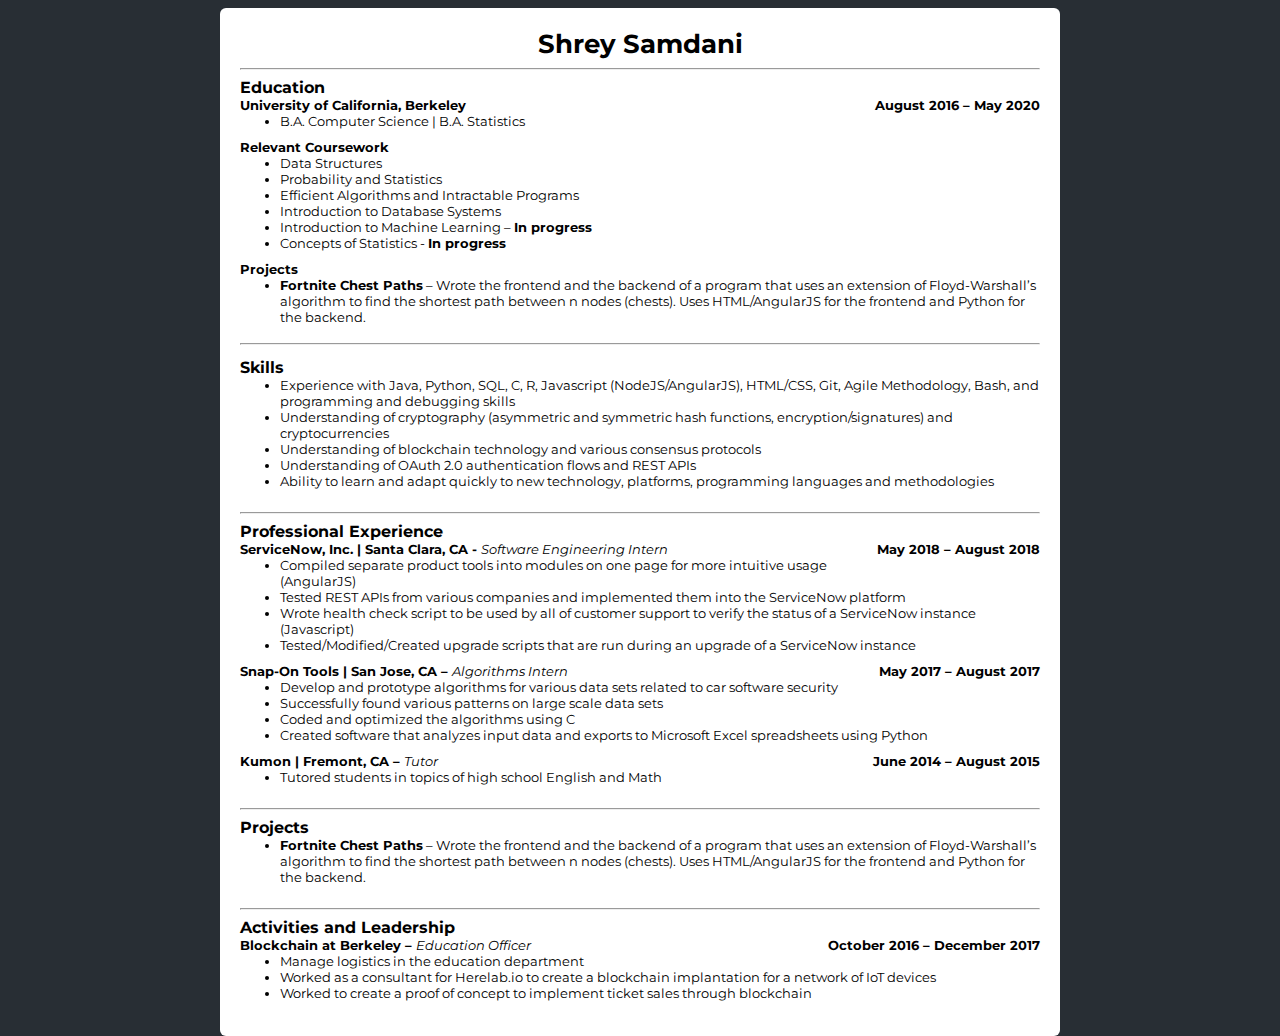
<file: resume.html>
<html>

<head>
    <style>
        @import url('https://fonts.googleapis.com/css?family=Montserrat:400,700,800,900');

        body {
        	background-color: 	#282E34;
        	/*height: 105%;*/
        
        }
        .resume {
            font-family: 'Montserrat', sans-serif;
            width: 80%;
            /*height: 97%;*/
            max-width: 800px;
            border-radius: 6px;
            padding: 20px 20px 20px 20px;
            background-color: #fff;
            position: absolute;
            left: 50%;
            transform: translateX(-50%);
            
        }
        
        .name {
            font-size: 26px;
            font-weight: bold;
        }
        
        .section {
            font-weight: bold;
            font-size: 16px;
            padding-bottom: 5px
        }
        
        .section > .subsection {
            padding-bottom: 10px font-weight: bold;
            font-size: 13px;
        }
        
        .section > .subsection >.date {
            float: right;
            display: inline;
            padding-bottom: 10px
        }
        
        .section > .subsection > .position {
            display: inline;
            font-style: italic;
            font-weight: normal;
        }
        
        ul {
            margin: auto;
            font-weight: normal;
            font-size: 13px;
            padding-bottom: 10px;
        }
    </style>
</head>

<body>

    <div class="resume">
        <center>
            <div class="name"> Shrey Samdani</div>
        </center>

        <hr/>
        <div class="section">Education
            <div class="subsection">University of California, Berkeley
                <div class="date">August 2016 – May 2020</div>

                <ul>
                    <li>B.A. Computer Science | B.A. Statistics</li>
                </ul>
            </div>
            <div class="subsection">
                Relevant Coursework
                <ul>
                    <li>Data Structures</li>
                    <li>Probability and Statistics</li>
                    <li>Efficient Algorithms and Intractable Programs</li>
                    <li>Introduction to Database Systems</li>
                    <li>Introduction to Machine Learning – <b>In progress</b></li>
                    <li>Concepts of Statistics - <b>In progress</b></li>
                </ul>
            </div>
            <div class="subsection">
                Projects
                <ul>
                    <li><b>Fortnite Chest Paths</b> – Wrote the frontend and the backend of a program that uses an extension of Floyd-Warshall’s algorithm to find the shortest path between n nodes (chests). Uses HTML/AngularJS for the frontend and Python for the backend.</li>
                </ul>
            </div>
            <hr/>
        </div>
        <div class="section">
            Skills
            <ul>
                <li>Experience with Java, Python, SQL, C, R, Javascript (NodeJS/AngularJS), HTML/CSS, Git, Agile Methodology, Bash, and programming and debugging skills</li>
                <li>Understanding of cryptography (asymmetric and symmetric hash functions, encryption/signatures) and cryptocurrencies</li>
                <li>Understanding of blockchain technology and various consensus protocols</li>
                <li>Understanding of OAuth 2.0 authentication flows and REST APIs</li>
                <li>Ability to learn and adapt quickly to new technology, platforms, programming languages and methodologies</li>
            </ul>
        </div>
        <hr/>
        <div class="section">Professional Experience
            <br/>
            <div class="subsection">ServiceNow, Inc. | Santa Clara, CA -
                <div class="position">Software Engineering Intern</div>
                <div class="date">May 2018 – August 2018</div>
                <ul>
                    <li>Compiled separate product tools into modules on one page for more intuitive usage (AngularJS)</li>
                    <li>Tested REST APIs from various companies and implemented them into the ServiceNow platform</li>
                    <li>Wrote health check script to be used by all of customer support to verify the status of a ServiceNow instance (Javascript)</li>
                    <li>Tested/Modified/Created upgrade scripts that are run during an upgrade of a ServiceNow instance</li>

                </ul>

            </div>
            <div class="subsection">Snap-On Tools | San Jose, CA – <div class="position">Algorithms Intern</div>
                <div class="date">May 2017 – August 2017</div>
                <ul>
                    <li>Develop and prototype algorithms for various data sets related to car software security</li>
                    <li>Successfully found various patterns on large scale data sets</li>
                    <li>Coded and optimized the algorithms using C</li>
                    <li>Created software that analyzes input data and exports to Microsoft Excel spreadsheets using Python</li>
                </ul>
            </div>
            <div class="subsection">
                Kumon | Fremont, CA – <div class="position">Tutor</div>
                <div class="date">June 2014 – August 2015</div>
                <ul>
                    <li>Tutored students in topics of high school English and Math</li>
                </ul>
            </div>
        </div>
        <hr/>
                    <div class="section">
                Projects
                <ul>
                    <li><b>Fortnite Chest Paths</b> – Wrote the frontend and the backend of a program that uses an extension of Floyd-Warshall’s algorithm to find the shortest path between n nodes (chests). Uses HTML/AngularJS for the frontend and Python for the backend.</li>
                </ul>
            </div>
            <hr/>
        <div class="section">Activities and Leadership
            <br/>
            <div class="subsection">Blockchain at Berkeley – <div class="position">Education Officer</div>
                <div class="date">October 2016 – December 2017</div>
                <ul>
                    <li>Manage logistics in the education department</li>
                    <li>Worked as a consultant for Herelab.io to create a blockchain implantation for a network of IoT devices</li>
                    <li>Worked to create a proof of concept to implement ticket sales through blockchain</li>
                </ul>
            </div>
        </div>
    </div>
</body>

</html>
</file>
